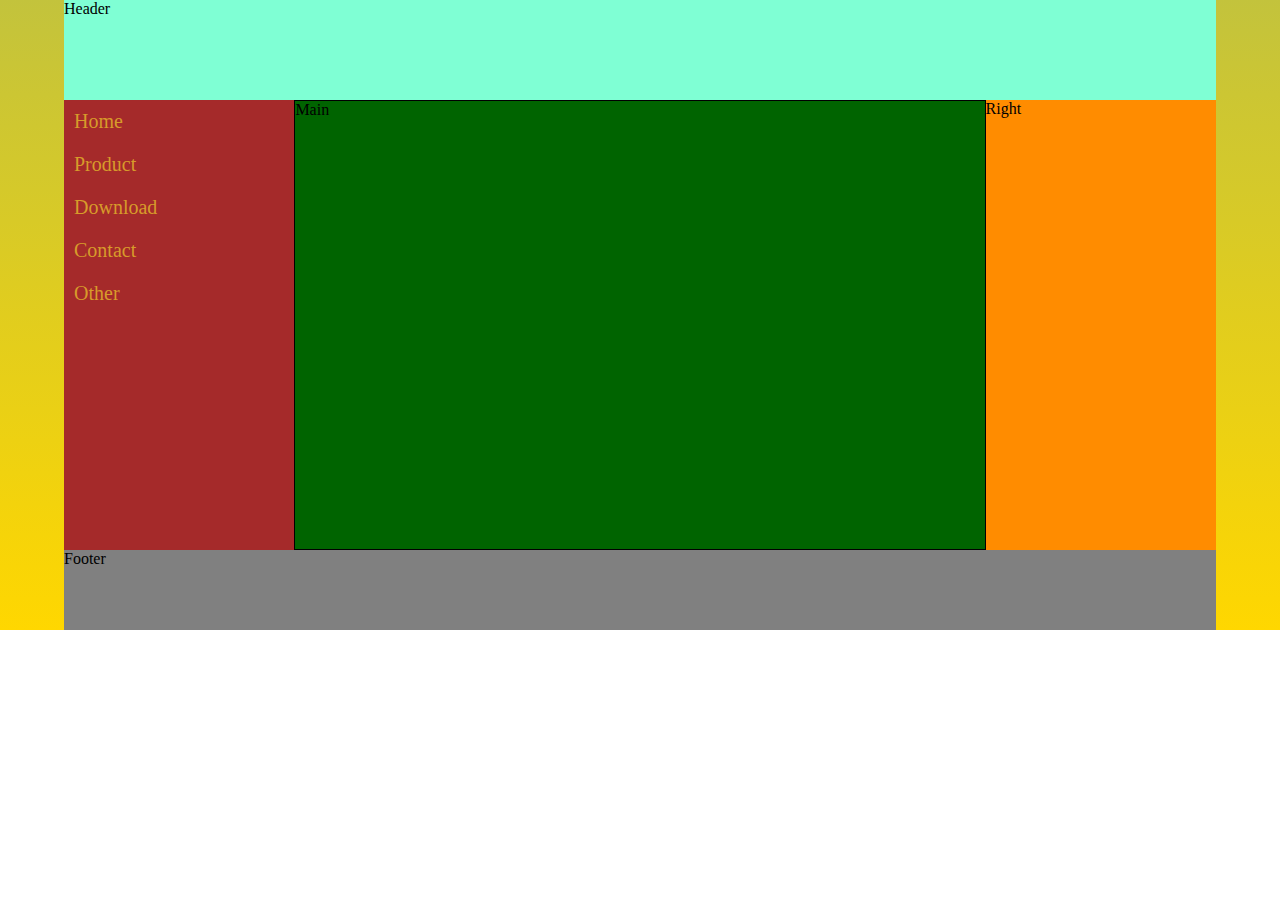
<file: index.html>
<!DOCTYPE html>
<html lang="en">
<head>
    <meta charset="UTF-8">
    <meta name="viewport" content="width=device-width, initial-scale=1.0">
    <title>Layout</title>
    <link rel="stylesheet" href="style.css">
</head>
<body>
    <div class="container">
        <div class="header">Header</div>
        <div class="left">
            <aside>
                <ul>
                    <li><a href="./">Home</a></li>
                    <li><a href="./">Product</a></li>
                    <li><a href="./">Download</a></li>
                    <li><a href="./">Contact</a></li>
                    <li><a href="./">Other</a></li>
                </ul>
            </aside>
        </div>
        <div class="main">Main</div>
        <div class="right">Right</div>
        <div class="footer">Footer</div>
    </div>
</body>
</html>
</file>
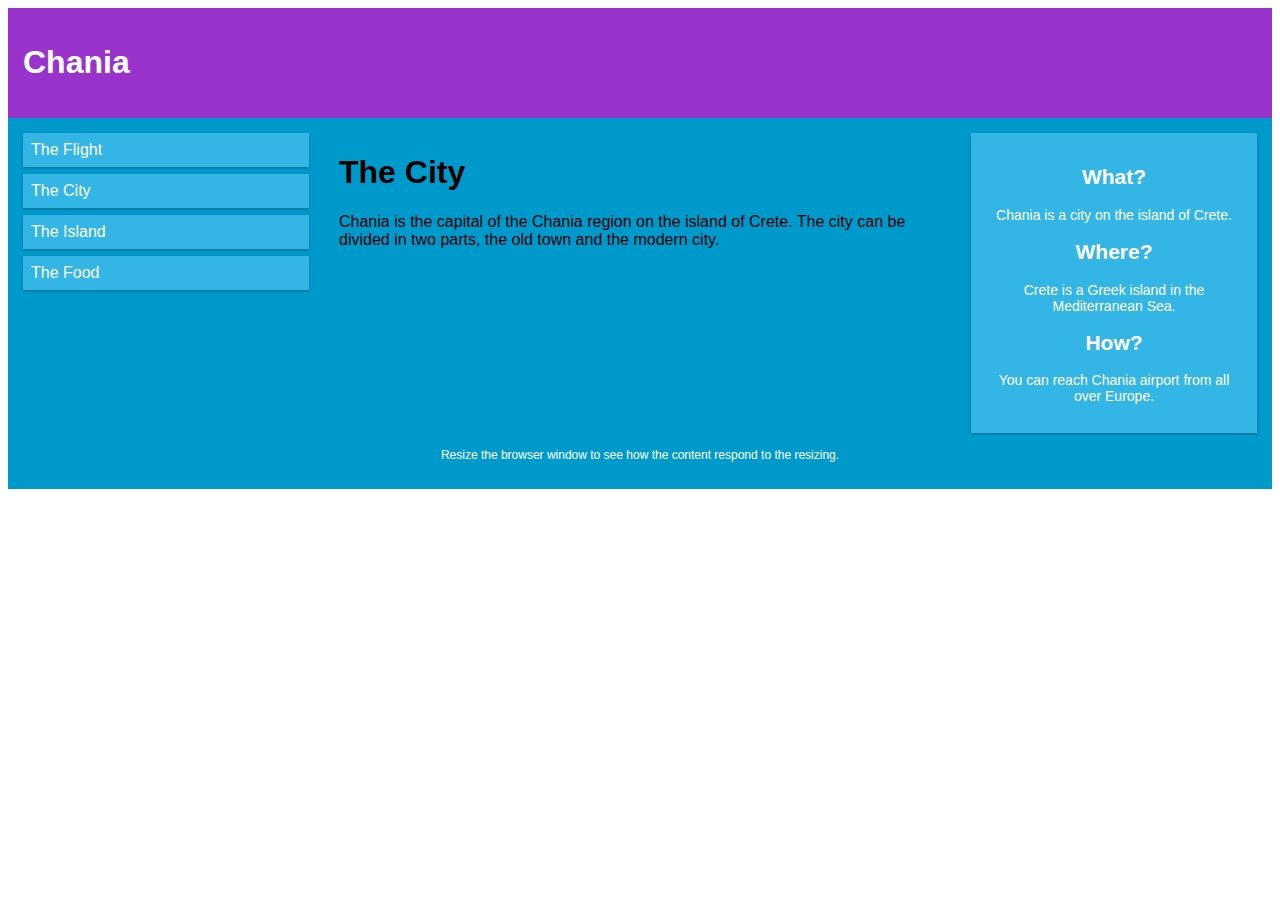
<file: EX/index.html>
<!DOCTYPE html>
<html>
<head>
<meta name="viewport" content="width=device-width, initial-scale=1.0">
<link rel="stylesheet" href="style.css">
</head>
<body>
    <div class="header">
        <h1>Chania</h1>
    </div>
    <div class="row">
        <div class="col-3 col-s-3 menu">
            <ul>
            <li>The Flight</li>
            <li>The City</li>
            <li>The Island</li>
            <li>The Food</li>
            </ul>
        </div>
        <div class="col-6 col-s-9">
            <h1>The City</h1>
            <p>Chania is the capital of the Chania region on the island of Crete. The city can be divided in two parts, the old town and the modern city.</p>
        </div>
        <div class="col-3 col-s-12">
            <div class="aside">
            <h2>What?</h2>
            <p>Chania is a city on the island of Crete.</p>
            <h2>Where?</h2>
            <p>Crete is a Greek island in the Mediterranean Sea.</p>
            <h2>How?</h2>
            <p>You can reach Chania airport from all over Europe.</p>
        </div>
    </div>
    <div class="footer">
        <p>Resize the browser window to see how the content respond to the resizing.</p>
    </div>
</body>
</html>
</file>
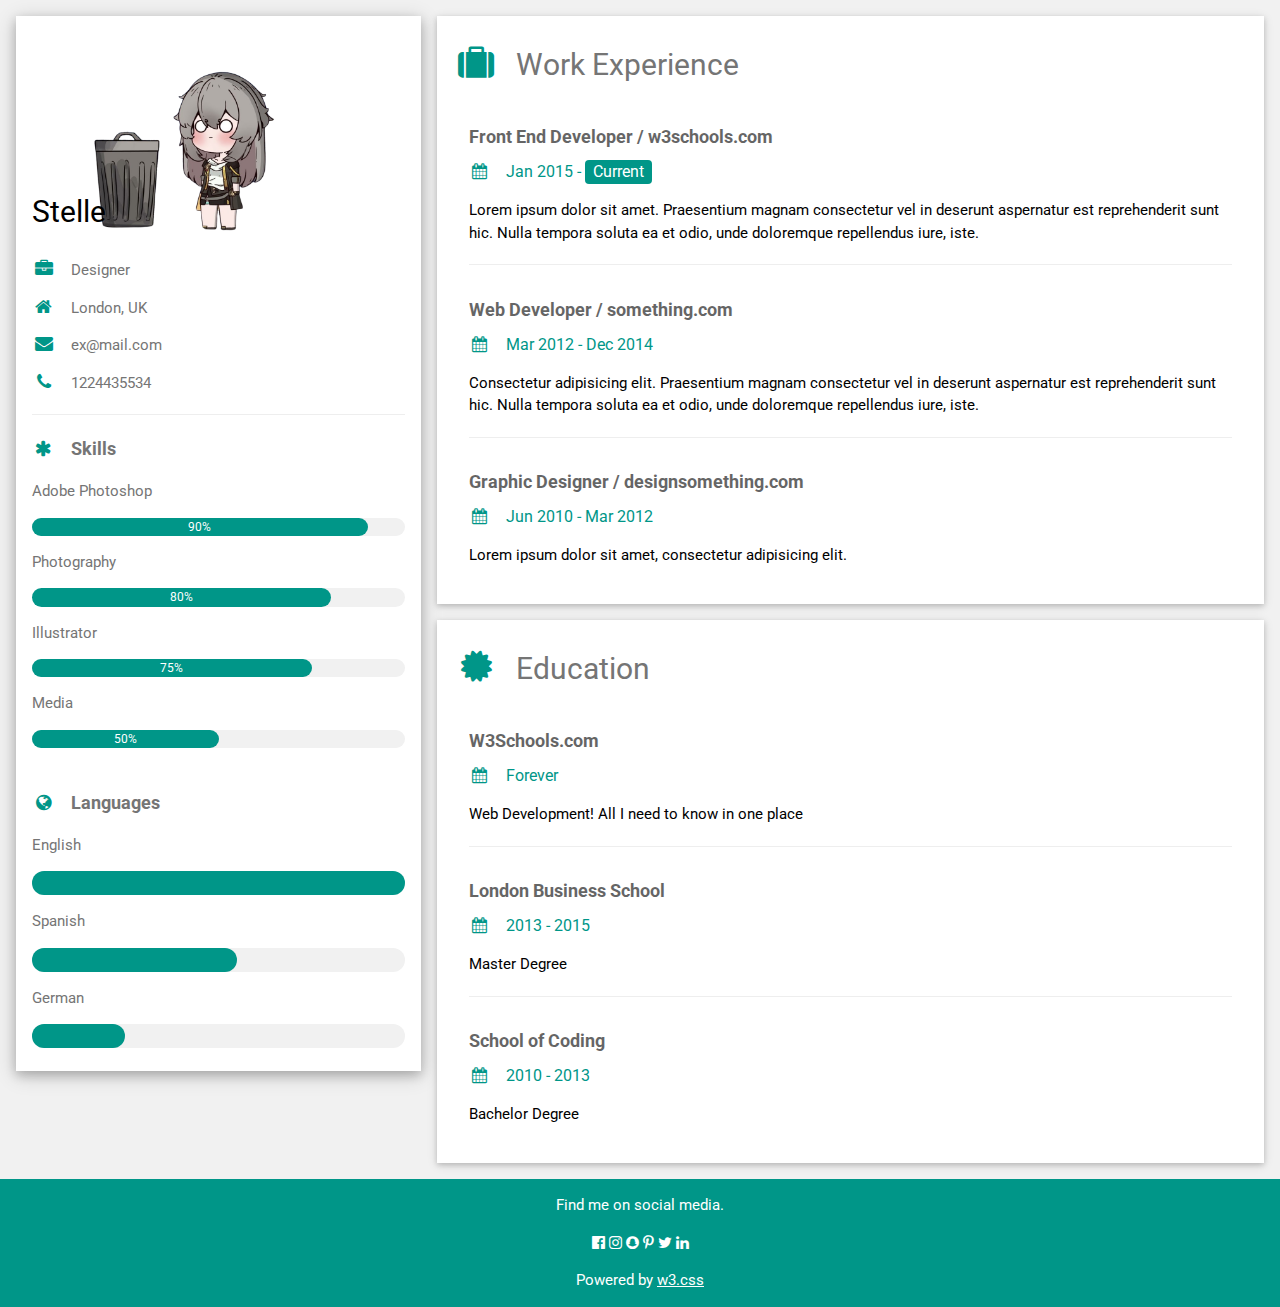
<file: EX3/index.html>
<!DOCTYPE html>
<html>
<head>
<title>W3.CSS Template</title>
<meta charset="UTF-8">
<meta name="viewport" content="width=device-width, initial-scale=1">
<link rel="stylesheet" href="style.css">
<link rel='stylesheet' href='https://fonts.googleapis.com/css?family=Roboto'>
<link rel="stylesheet" href="https://cdnjs.cloudflare.com/ajax/libs/font-awesome/4.7.0/css/font-awesome.min.css">
<style>
html,body,h1,h2,h3,h4,h5,h6 {font-family: "Roboto", sans-serif}
</style>
</head>
<body class="w3-light-grey">

<!-- Page Container -->
<div class="w3-content w3-margin-top" style="max-width:1400px;">

  <!-- The Grid -->
  <div class="w3-row-padding">
  
    <!-- Left Column -->
    <div class="w3-third">
    
      <div class="w3-white w3-text-grey w3-card-4">
        <div class="w3-display-container">
          <img src="StelleNTrashcan.png" style="width:100%" alt="Avatar">
          <div class="w3-display-bottomleft w3-container w3-text-black">
            <h2>Stelle</h2>
          </div>
        </div>
        <div class="w3-container">
          <p><i class="fa fa-briefcase fa-fw w3-margin-right w3-large w3-text-teal"></i>Designer</p>
          <p><i class="fa fa-home fa-fw w3-margin-right w3-large w3-text-teal"></i>London, UK</p>
          <p><i class="fa fa-envelope fa-fw w3-margin-right w3-large w3-text-teal"></i>ex@mail.com</p>
          <p><i class="fa fa-phone fa-fw w3-margin-right w3-large w3-text-teal"></i>1224435534</p>
          <hr>

          <p class="w3-large"><b><i class="fa fa-asterisk fa-fw w3-margin-right w3-text-teal"></i>Skills</b></p>
          <p>Adobe Photoshop</p>
          <div class="w3-light-grey w3-round-xlarge w3-small">
            <div class="w3-container w3-center w3-round-xlarge w3-teal" style="width:90%">90%</div>
          </div>
          <p>Photography</p>
          <div class="w3-light-grey w3-round-xlarge w3-small">
            <div class="w3-container w3-center w3-round-xlarge w3-teal" style="width:80%">
              <div class="w3-center w3-text-white">80%</div>
            </div>
          </div>
          <p>Illustrator</p>
          <div class="w3-light-grey w3-round-xlarge w3-small">
            <div class="w3-container w3-center w3-round-xlarge w3-teal" style="width:75%">75%</div>
          </div>
          <p>Media</p>
          <div class="w3-light-grey w3-round-xlarge w3-small">
            <div class="w3-container w3-center w3-round-xlarge w3-teal" style="width:50%">50%</div>
          </div>
          <br>

          <p class="w3-large w3-text-theme"><b><i class="fa fa-globe fa-fw w3-margin-right w3-text-teal"></i>Languages</b></p>
          <p>English</p>
          <div class="w3-light-grey w3-round-xlarge">
            <div class="w3-round-xlarge w3-teal" style="height:24px;width:100%"></div>
          </div>
          <p>Spanish</p>
          <div class="w3-light-grey w3-round-xlarge">
            <div class="w3-round-xlarge w3-teal" style="height:24px;width:55%"></div>
          </div>
          <p>German</p>
          <div class="w3-light-grey w3-round-xlarge">
            <div class="w3-round-xlarge w3-teal" style="height:24px;width:25%"></div>
          </div>
          <br>
        </div>
      </div><br>

    <!-- End Left Column -->
    </div>

    <!-- Right Column -->
    <div class="w3-twothird">
    
      <div class="w3-container w3-card w3-white w3-margin-bottom">
        <h2 class="w3-text-grey w3-padding-16"><i class="fa fa-suitcase fa-fw w3-margin-right w3-xxlarge w3-text-teal"></i>Work Experience</h2>
        <div class="w3-container">
          <h5 class="w3-opacity"><b>Front End Developer / w3schools.com</b></h5>
          <h6 class="w3-text-teal"><i class="fa fa-calendar fa-fw w3-margin-right"></i>Jan 2015 - <span class="w3-tag w3-teal w3-round">Current</span></h6>
          <p>Lorem ipsum dolor sit amet. Praesentium magnam consectetur vel in deserunt aspernatur est reprehenderit sunt hic. Nulla tempora soluta ea et odio, unde doloremque repellendus iure, iste.</p>
          <hr>
        </div>
        <div class="w3-container">
          <h5 class="w3-opacity"><b>Web Developer / something.com</b></h5>
          <h6 class="w3-text-teal"><i class="fa fa-calendar fa-fw w3-margin-right"></i>Mar 2012 - Dec 2014</h6>
          <p>Consectetur adipisicing elit. Praesentium magnam consectetur vel in deserunt aspernatur est reprehenderit sunt hic. Nulla tempora soluta ea et odio, unde doloremque repellendus iure, iste.</p>
          <hr>
        </div>
        <div class="w3-container">
          <h5 class="w3-opacity"><b>Graphic Designer / designsomething.com</b></h5>
          <h6 class="w3-text-teal"><i class="fa fa-calendar fa-fw w3-margin-right"></i>Jun 2010 - Mar 2012</h6>
          <p>Lorem ipsum dolor sit amet, consectetur adipisicing elit. </p><br>
        </div>
      </div>

      <div class="w3-container w3-card w3-white">
        <h2 class="w3-text-grey w3-padding-16"><i class="fa fa-certificate fa-fw w3-margin-right w3-xxlarge w3-text-teal"></i>Education</h2>
        <div class="w3-container">
          <h5 class="w3-opacity"><b>W3Schools.com</b></h5>
          <h6 class="w3-text-teal"><i class="fa fa-calendar fa-fw w3-margin-right"></i>Forever</h6>
          <p>Web Development! All I need to know in one place</p>
          <hr>
        </div>
        <div class="w3-container">
          <h5 class="w3-opacity"><b>London Business School</b></h5>
          <h6 class="w3-text-teal"><i class="fa fa-calendar fa-fw w3-margin-right"></i>2013 - 2015</h6>
          <p>Master Degree</p>
          <hr>
        </div>
        <div class="w3-container">
          <h5 class="w3-opacity"><b>School of Coding</b></h5>
          <h6 class="w3-text-teal"><i class="fa fa-calendar fa-fw w3-margin-right"></i>2010 - 2013</h6>
          <p>Bachelor Degree</p><br>
        </div>
      </div>

    <!-- End Right Column -->
    </div>
    
  <!-- End Grid -->
  </div>
  
  <!-- End Page Container -->
</div>

<footer class="w3-container w3-teal w3-center w3-margin-top">
  <p>Find me on social media.</p>
  <i class="fa fa-facebook-official w3-hover-opacity"></i>
  <i class="fa fa-instagram w3-hover-opacity"></i>
  <i class="fa fa-snapchat w3-hover-opacity"></i>
  <i class="fa fa-pinterest-p w3-hover-opacity"></i>
  <i class="fa fa-twitter w3-hover-opacity"></i>
  <i class="fa fa-linkedin w3-hover-opacity"></i>
  <p>Powered by <a href="https://www.w3schools.com/w3css/default.asp" target="_blank">w3.css</a></p>
</footer>

</body>
</html>
</file>
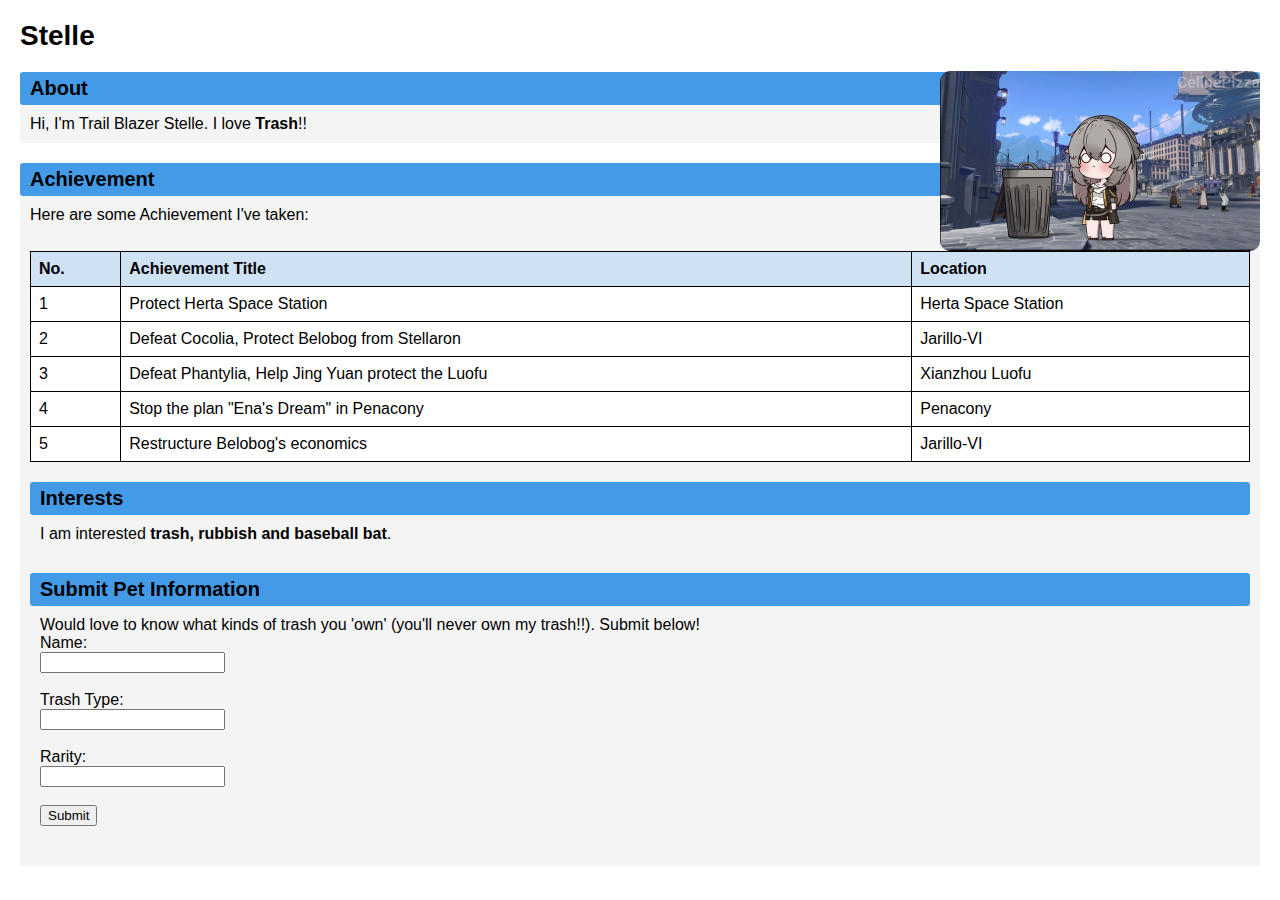
<file: EX2/form.html>
<!DOCTYPE html>
<html lang="en">
<head>
    <meta charset="UTF-8">
    <meta name="viewport" content="width=device-width, initial-scale=1.0">
    <title>Trail Blazer Of Trash Can</title>
    <style>
        body {
            font-family: Arial, sans-serif;
            margin: 20px;
        }
        h1 {
            font-size: 28px;
        }
        .section-header {
            background-color: #439be7;
            font-weight: bold;
            padding: 5px 10px;
            font-size: 20px;
            margin-top: 20px;
            border-radius: 3px;
        }
        .section-content {
            padding: 10px;
            background-color: #f4f4f4;
            margin-bottom: 20px;
            border-radius: 3px;
        }
        img {
            float: right;
            width: 200px;
            border-radius: 10px;
        }
        table {
            width: 100%;
            border-collapse: collapse;
        }
        table, th, td {
            border: 1px solid black;
        }
        th, td {
            padding: 8px;
            text-align: left;
        }
        th {
            background-color: #cfe2f3;
        }
        td {
            background-color: #ffffff;
        }
        .bold {
            font-weight: bold;
        }
        .center {
            text-align: center;
            font-weight: bold;
        }
    </style>
</head>
<body>
    <h1>Stelle</h1>
    <img src="StelleNTrashcan.jpg" alt="StelleNTrashcan" style="width: 320px;height: 180px;">
    <div class="section-header">About</div>
    <div class="section-content">
    Hi, I'm Trail Blazer Stelle. I love <span class="bold">Trash</span>!!
    </div>
    <div class="section-header">Achievement</div>
    <div class="section-content">
        Here are some Achievement I've taken:
        <table>
            <tr>
                <th>No.</th>
                <th>Achievement Title</th>
                <th>Location</th>
            </tr>
            
            <tr>
                <td>1</td>
                <td>Protect Herta Space Station</td>
                <td>Herta Space Station</td>
            </tr>
            <tr>
                <td>2</td>
                <td>Defeat Cocolia, Protect Belobog from Stellaron</td>
                <td>Jarillo-VI</td>
            </tr>
            <tr>
                <td>3</td>
                <td>Defeat Phantylia, Help Jing Yuan protect the Luofu</td>
                <td>Xianzhou Luofu</td>
            </tr>
            <tr>
                <td>4</td>
                <td>Stop the plan "Ena's Dream" in Penacony</td>
                <td>Penacony</td>
            </tr>
            <tr>
                <td>5</td>
                <td>Restructure Belobog's economics</td>
                <td>Jarillo-VI</td>
            </tr>
        </table>
        <div class="section-header">Interests</div>
        <div class="section-content">
            I am interested <span class="bold">trash, rubbish and baseball bat</span>.
        </div>
        <div class="section-header">Submit Pet Information</div>
        <div class="section-content">
            Would love to know what kinds of trash you 'own' (you'll never own my trash!!). Submit below!
        <form action="https://youtu.be/dQw4w9WgXcQ?si=db9VptlUz6ljBbWA">
            <label for="name">Name:</label><br>
            <input type="text" id="name" name="name"><br><br>
            
            <label for="phylum">Trash Type:</label><br>
            <input type="text" id="trashType" name="trashType"><br><br>

            <label for="gender">Rarity:</label><br>
            <input type="text" id="rarity" name="rarity"><br><br>

            <input type="submit" value="Submit">
        </form>
        </div>
</body>
</html>
</file>
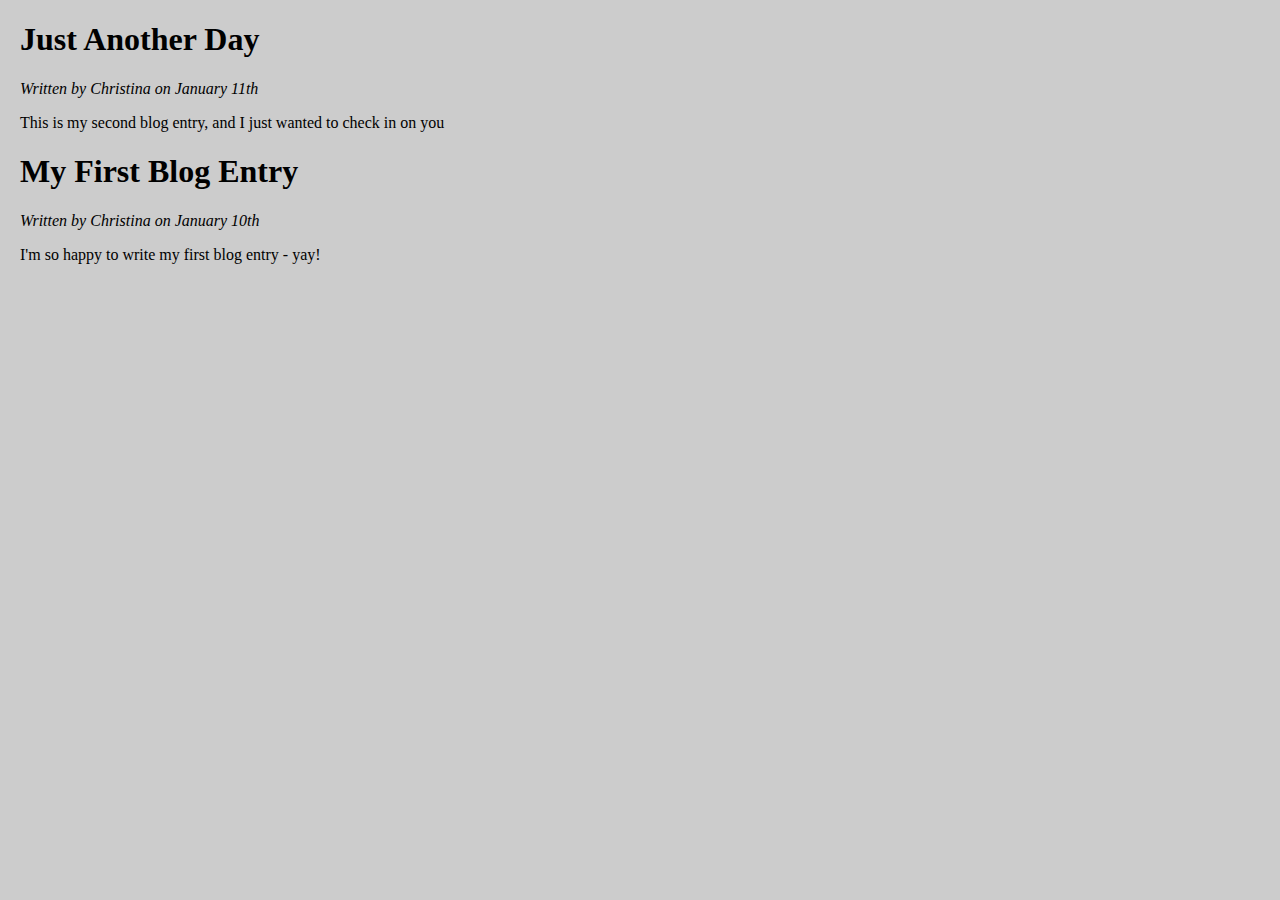
<file: Ex1/Part2/page-content.html>
<!DOCTYPE html>
<html lang="en">
<head>
    <meta charset="UTF-8">
    <meta name="viewport" content="width=device-width, initial-scale=1.0">
    <title>Page Content</title>
    <link rel="stylesheet" href="page-content.css">
</head>
<body>
    <section class="container">
        <article>
            <header>
                <h1>Just Another Day</h1>
                <p>Written by Christina on January 11th</p>
            </header>
            <p class="paragraph">This is my second blog entry, and I just wanted to check in on you</p>
            <header>
                <h1>My First Blog Entry</h1>
                <p>Written by Christina on January 10th</p>
            </header>
            <p class="paragraph">I'm so happy to write my first blog entry - yay!</p>
        </article>
    </section>
</body>
</html>
</file>
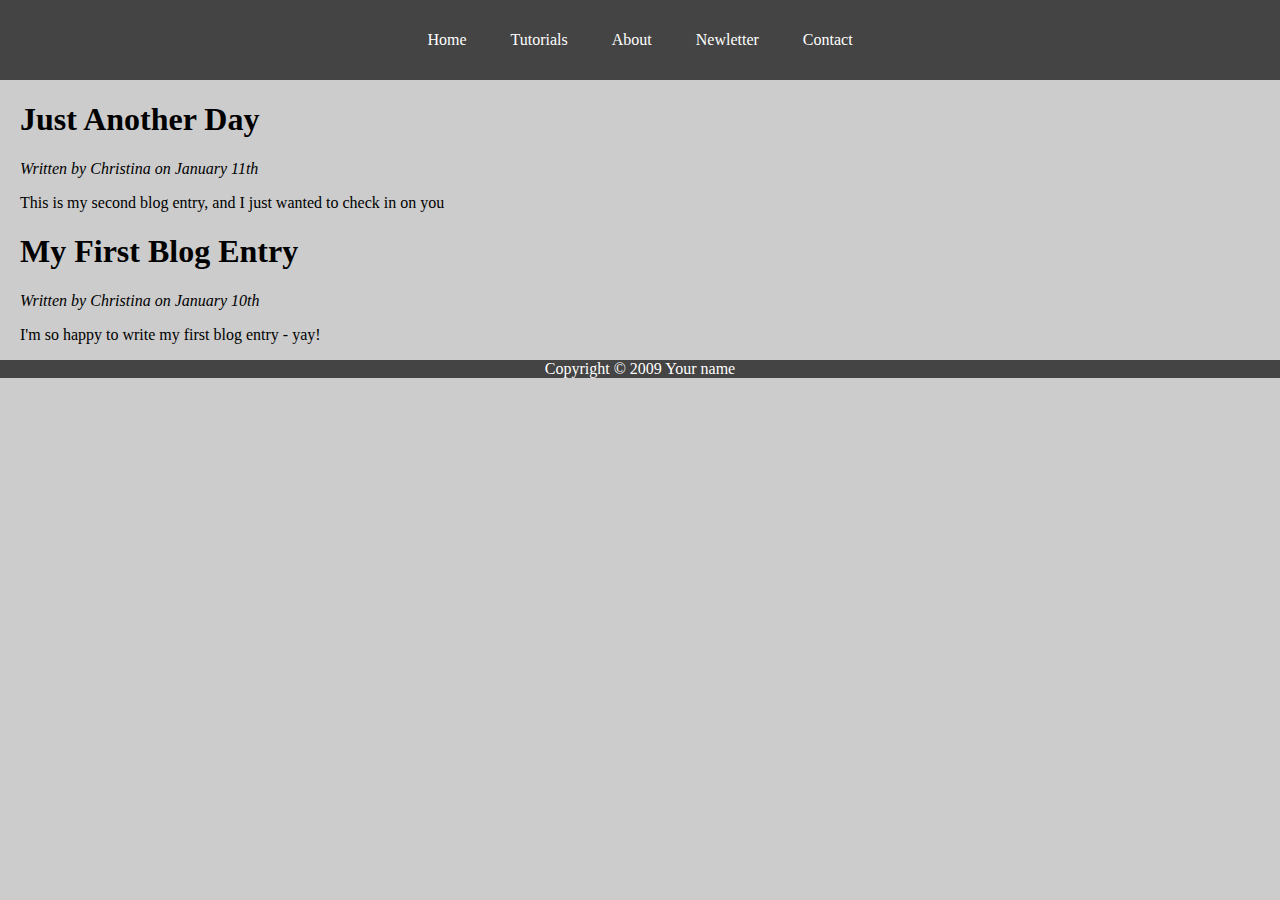
<file: Ex1/Part3/simple-web.html>
<!DOCTYPE html>
<html lang="en">
<head>
    <meta charset="UTF-8">
    <meta name="viewport" content="width=device-width, initial-scale=1.0">
    <title>Simple Web</title>
    <link rel="stylesheet" href="simple-web.css">
</head>
<body>
    <nav>
        <ul>
            <li><a href="#home">Home</a></li>
            <li><a href="#tutorials">Tutorials</a></li>
            <li><a href="about">About</a></li>
            <li><a href="newsletter">Newletter</a></li>
            <li><a href="contact">Contact</a></li>
        </ul>
    </nav>
    <section class="container">
        <article>
            <header>
                <h1>Just Another Day</h1>
                <p>Written by Christina on January 11th</p>
            </header>
            <p class="paragraph">This is my second blog entry, and I just wanted to check in on you</p>
            <header>
                <h1>My First Blog Entry</h1>
                <p>Written by Christina on January 10th</p>
            </header>
            <p class="paragraph">I'm so happy to write my first blog entry - yay!</p>
        </article>
    </section>
    <footer>
        <p>Copyright &copy; 2009 Your name</p>
    </footer>
</body>
</html>
</file>
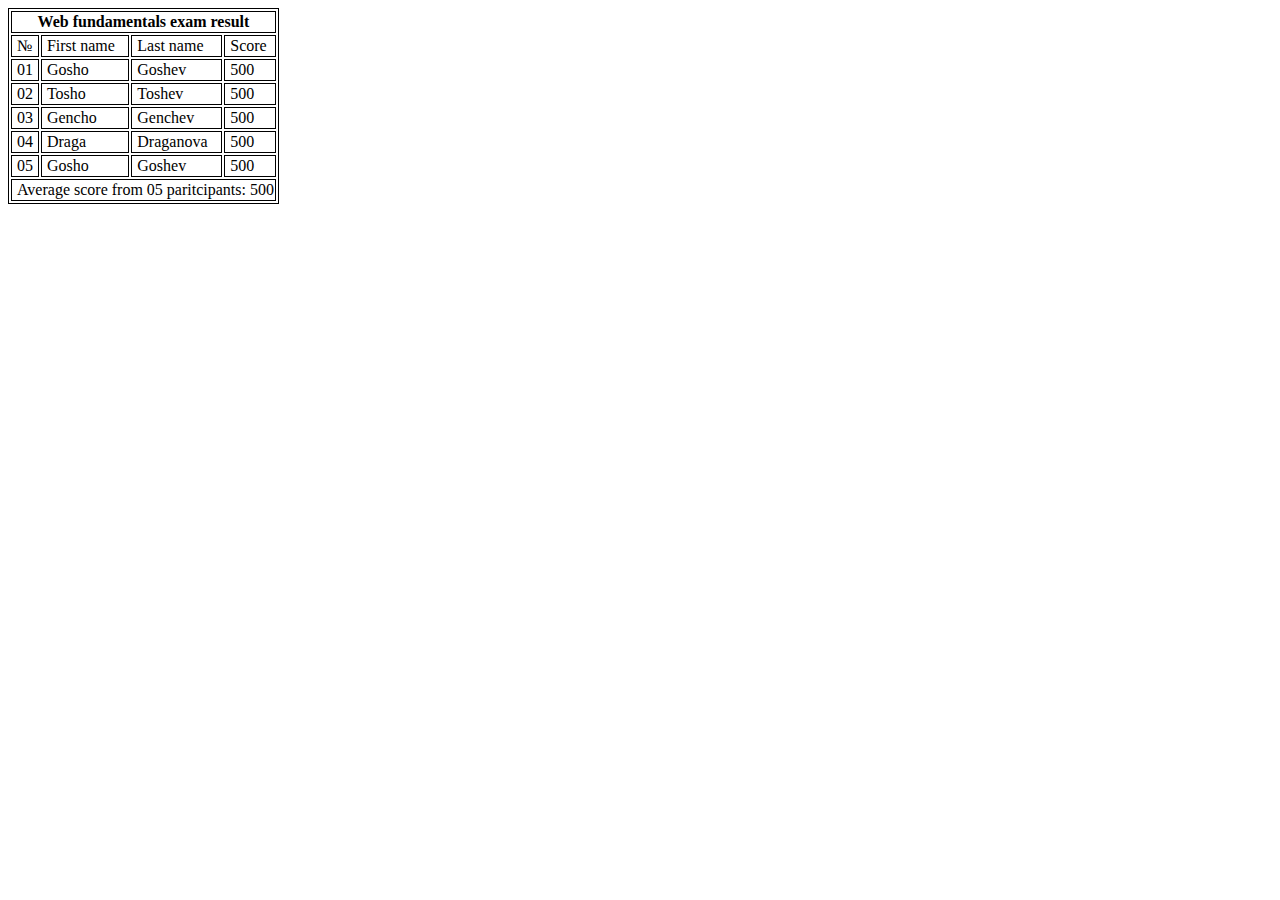
<file: Ex1/Part4/exam-results.html>
<!DOCTYPE html>
<html lang="en">
<head>
    <meta charset="UTF-8">
    <meta name="viewport" content="width=device-width, initial-scale=1.0">
    <title>Exam Results</title>
    <link rel="stylesheet" href="exam-results.css">
</head>
<body>
    <table>
        <thead>
            <th colspan="4">Web fundamentals exam result</th>
        </thead>
        <tbody>
            <tr>
                <td class="bold">&#8470</td>
                <td class="bold">First name</td>
                <td class="bold">Last name</td>
                <td class="bold">Score</td>
            </tr>
            <tr>
                <td>01</td>
                <td>Gosho</td>
                <td>Goshev</td>
                <td>500</td>
            </tr>
            <tr>
                <td>02</td>
                <td>Tosho</td>
                <td>Toshev</td>
                <td>500</td>
            </tr>
            <tr>
                <td>03</td>
                <td>Gencho</td>
                <td>Genchev</td>
                <td>500</td>
            </tr>
            <tr>
                <td>04</td>
                <td>Draga</td>
                <td>Draganova</td>
                <td>500</td>
            </tr>
            <tr>
                <td>05</td>
                <td>Gosho</td>
                <td>Goshev</td>
                <td>500</td>
            </tr>
            <td class="result" colspan="4">
                Average score from 05 paritcipants: 500
            </td>
        </tbody>
    </table>
    
</body>
</html>
</file>
<file: style.css>
body{
    background-image: linear-gradient(#c3c33c, gold);
    background-repeat: no-repeat;
}

.container{
    width: 90%;
    margin: 0 auto;
}

.header{
    background-color: aquamarine;
    height: 100px;
}

.left{
    background-color: brown;
    height: 450px;
    width: 20%;
    float: left;
}

.main{
    background-color: darkgreen;
    height: 450px;
    width: 60%;
    float: left;
    border: 1px solid black;
    box-sizing: border-box;
}

.right{
    background-color: darkorange;
    height: 450px;
    width: 20%;
    float: left;
}

.footer{
    background-color: gray;
    height: 80px;
    clear: both;
}

a {
    text-decoration: none;
    color: #d79b2a;
    font-size: 20px;
}

ul {
    list-style: none;
}

* {
    margin: 0px;
    padding: 0px;
    box-sizing: border-box;
}

ul li {
    padding: 10px;
}

ul li:hover{
    background-color: hotpink;
    color: black !important;
}

ul li:hover a{
    color: black !important;
}
</file>
<file: EX/style.css>
* {
    box-sizing: border-box;
}
  
.row::after {
    content: "";
    clear: both;
    display: table;
}
  
[class*="col-"] {
    float: left;
    padding: 15px;
}

html {
    font-family: "Lucida Sans", sans-serif;
}

.header {
    background-color: #9933cc;
    color: #ffffff;
    padding: 15px;
}

.menu ul {
    list-style-type: none;
    margin: 0;
    padding: 0;
}

.menu li {
    padding: 8px;
    margin-bottom: 7px;
    background-color: #33b5e5;
    color: #ffffff;
    box-shadow: 0 1px 3px rgba(0,0,0,0.12), 0 1px 2px rgba(0,0,0,0.24);
    }

    .menu li:hover {
    background-color: #0099cc;
}

.aside {
    background-color: #33b5e5;
    padding: 15px;
    color: #ffffff;
    text-align: center;
    font-size: 14px;
    box-shadow: 0 1px 3px rgba(0,0,0,0.12), 0 1px 2px rgba(0,0,0,0.24);
}

.footer {
    background-color: #0099cc;
    color: #ffffff;
    text-align: center;
    font-size: 12px;
    padding: 15px;
}

/* For mobile phones: */
[class*="col-"] {
    width: 100%;
}
  
@media only screen and (min-width: 600px) {
    /* For tablets: */
    .col-s-1 {width: 8.33%;}
    .col-s-2 {width: 16.66%;}
    .col-s-3 {width: 25%;}
    .col-s-4 {width: 33.33%;}
    .col-s-5 {width: 41.66%;}
    .col-s-6 {width: 50%;}
    .col-s-7 {width: 58.33%;}
    .col-s-8 {width: 66.66%;}
    .col-s-9 {width: 75%;}
    .col-s-10 {width: 83.33%;}
    .col-s-11 {width: 91.66%;}
    .col-s-12 {width: 100%;}
}
@media only screen and (min-width: 768px) {
    /* For desktop: */
    .col-1 {width: 8.33%;}
    .col-2 {width: 16.66%;}
    .col-3 {width: 25%;}
    .col-4 {width: 33.33%;}
    .col-5 {width: 41.66%;}
    .col-6 {width: 50%;}
    .col-7 {width: 58.33%;}
    .col-8 {width: 66.66%;}
    .col-9 {width: 75%;}
    .col-10 {width: 83.33%;}
    .col-11 {width: 91.66%;}
    .col-12 {width: 100%;}
}
</file>
<file: EX3/style.css>
html{
    box-sizing: border-box;
}

*, *:before, *:after{
    box-sizing: inherit;
}

html{
    -ms-text-size-adjust: 100%;
    -webkit-text-size-adjust: 100%;
}

body{
    margin: 0;
}

article, aside, details, figcaption, figure, footer, header, main, menu, nav, section{
    display: block;
}

summary{
    display: list-item;
}

audio, canvas, progress, video{
    display: inline-block;
}

progress{
    vertical-align: baseline;
}

audio:not([controls]){
    display: none;
    height: 0;
}

[hidden], template{
    display: none;
}

a{
    background-color: transparent;
}

a:active, a:hover{
    outline-width: 0;
}

abbr[title]{
    border-bottom: none;
    text-decoration: underline;
    text-decoration: underline dotted;
}

b, strong{
    font-weight: bolder;
}

dfn{
    font-style: italic;
}

mark{
    background: #ff0;
    color: #000;
}

small{
    font-size: 80%;
}

sub, sup{
    font-size: 75%;
    line-height: 0;
    position: relative;
    vertical-align: baseline;
}

sub{
    bottom: -0.25em;
}

sup{
    top: -0.5em;
}

figure{
    margin: 1em 40px;
}

img{
    border-style: none;
}

code, kbd, pre, samp{
    font-family: monospace, monospace;
    font-size: 1em;
}

hr{
    box-sizing: content-box;
    height: 0;
    overflow: visible;
}

button, input, select, textarea, optgroup{
    font: inherit;
    margin: 0;
}

optgroup{
    font-weight: bold;
}

button, input{
    overflow: visible;
}

button, select{
    text-transform: none;
}

button,[type=button],[type=reset],[type=submit] {
    -webkit-appearance: button;
}

button::-moz-focus-inner,[type=button]::-moz-focus-inner,[type=reset]::-moz-focus-inner,[type=submit]::-moz-focus-inner {
    border-style: none;
    padding: 0
}

button:-moz-focusring,[type=button]:-moz-focusring,[type=reset]:-moz-focusring,[type=submit]:-moz-focusring {
    outline: 1px dotted ButtonText
}

fieldset {
    border: 1px solid #c0c0c0;
    margin: 0 2px;
    padding: .35em .625em .75em
}

legend {
    color: inherit;
    display: table;
    max-width: 100%;
    padding: 0;
    white-space: normal
}

textarea {
    overflow: auto
}

[type=checkbox],[type=radio] {
    padding: 0
}

[type=number]::-webkit-inner-spin-button,[type=number]::-webkit-outer-spin-button {
    height: auto
}

[type=search] {
    -webkit-appearance: textfield;
    outline-offset: -2px
}

[type=search]::-webkit-search-decoration {
    -webkit-appearance: none
}

::-webkit-file-upload-button {
    -webkit-appearance: button;
    font: inherit
}

/* End extract */
html,body {
    font-family: Verdana,sans-serif;
    font-size: 15px;
    line-height: 1.5
}

html {
    overflow-x: hidden
}

h1 {
    font-size: 36px
}

h2 {
    font-size: 30px
}

h3 {
    font-size: 24px
}

h4 {
    font-size: 20px
}

h5 {
    font-size: 18px
}

h6 {
    font-size: 16px
}

.w3-serif {
    font-family: serif
}

.w3-sans-serif {
    font-family: sans-serif
}

.w3-cursive {
    font-family: cursive
}

.w3-monospace {
    font-family: monospace
}

h1,h2,h3,h4,h5,h6 {
    font-family: "Segoe UI",Arial,sans-serif;
    font-weight: 400;
    margin: 10px 0
}

.w3-wide {
    letter-spacing: 4px
}

hr {
    border: 0;
    border-top: 1px solid #eee;
    margin: 20px 0
}

.w3-image {
    max-width: 100%;
    height: auto
}

img {
    vertical-align: middle
}

a {
    color: inherit
}

.w3-table,.w3-table-all {
    border-collapse: collapse;
    border-spacing: 0;
    width: 100%;
    display: table
}

.w3-table-all {
    border: 1px solid #ccc
}

.w3-bordered tr,.w3-table-all tr {
    border-bottom: 1px solid #ddd
}

.w3-striped tbody tr:nth-child(even) {
    background-color: #f1f1f1
}

.w3-table-all tr:nth-child(odd) {
    background-color: #fff
}

.w3-table-all tr:nth-child(even) {
    background-color: #f1f1f1
}

.w3-hoverable tbody tr:hover,.w3-ul.w3-hoverable li:hover {
    background-color: #ccc
}

.w3-centered tr th,.w3-centered tr td {
    text-align: center
}

.w3-table td,.w3-table th,.w3-table-all td,.w3-table-all th {
    padding: 8px 8px;
    display: table-cell;
    text-align: left;
    vertical-align: top
}

.w3-table th:first-child,.w3-table td:first-child,.w3-table-all th:first-child,.w3-table-all td:first-child {
    padding-left: 16px
}

.w3-btn,.w3-button {
    border: none;
    display: inline-block;
    padding: 8px 16px;
    vertical-align: middle;
    overflow: hidden;
    text-decoration: none;
    color: inherit;
    background-color: inherit;
    text-align: center;
    cursor: pointer;
    white-space: nowrap
}

.w3-btn:hover {
    box-shadow: 0 8px 16px 0 rgba(0,0,0,0.2),0 6px 20px 0 rgba(0,0,0,0.19)
}

.w3-btn,.w3-button {
    -webkit-touch-callout: none;
    -webkit-user-select: none;
    -khtml-user-select: none;
    -moz-user-select: none;
    -ms-user-select: none;
    user-select: none
}

.w3-disabled,.w3-btn:disabled,.w3-button:disabled {
    cursor: not-allowed;
    opacity: 0.3
}

.w3-disabled *,:disabled * {
    pointer-events: none
}

.w3-btn.w3-disabled:hover,.w3-btn:disabled:hover {
    box-shadow: none
}

.w3-badge,.w3-tag {
    background-color: #000;
    color: #fff;
    display: inline-block;
    padding-left: 8px;
    padding-right: 8px;
    text-align: center
}

.w3-badge {
    border-radius: 50%
}

.w3-ul {
    list-style-type: none;
    padding: 0;
    margin: 0
}

.w3-ul li {
    padding: 8px 16px;
    border-bottom: 1px solid #ddd
}

.w3-ul li:last-child {
    border-bottom: none
}

.w3-tooltip,.w3-display-container {
    position: relative
}

.w3-tooltip .w3-text {
    display: none
}

.w3-tooltip:hover .w3-text {
    display: inline-block
}

.w3-ripple:active {
    opacity: 0.5
}

.w3-ripple {
    transition: opacity 0s
}

.w3-input {
    padding: 8px;
    display: block;
    border: none;
    border-bottom: 1px solid #ccc;
    width: 100%
}

.w3-select {
    padding: 9px 0;
    width: 100%;
    border: none;
    border-bottom: 1px solid #ccc
}

.w3-dropdown-click,.w3-dropdown-hover {
    position: relative;
    display: inline-block;
    cursor: pointer
}

.w3-dropdown-hover:hover .w3-dropdown-content {
    display: block
}

.w3-dropdown-hover:first-child,.w3-dropdown-click:hover {
    background-color: #ccc;
    color: #000
}

.w3-dropdown-hover:hover > .w3-button:first-child,.w3-dropdown-click:hover > .w3-button:first-child {
    background-color: #ccc;
    color: #000
}

.w3-dropdown-content {
    cursor: auto;
    color: #000;
    background-color: #fff;
    display: none;
    position: absolute;
    min-width: 160px;
    margin: 0;
    padding: 0;
    z-index: 1
}

.w3-check,.w3-radio {
    width: 24px;
    height: 24px;
    position: relative;
    top: 6px
}

.w3-sidebar {
    height: 100%;
    width: 200px;
    background-color: #fff;
    position: fixed!important;
    z-index: 1;
    overflow: auto
}

.w3-bar-block .w3-dropdown-hover,.w3-bar-block .w3-dropdown-click {
    width: 100%
}

.w3-bar-block .w3-dropdown-hover .w3-dropdown-content,.w3-bar-block .w3-dropdown-click .w3-dropdown-content {
    min-width: 100%
}

.w3-bar-block .w3-dropdown-hover .w3-button,.w3-bar-block .w3-dropdown-click .w3-button {
    width: 100%;
    text-align: left;
    padding: 8px 16px
}

.w3-main,#main {
    transition: margin-left .4s
}

.w3-modal {
    z-index: 3;
    display: none;
    padding-top: 100px;
    position: fixed;
    left: 0;
    top: 0;
    width: 100%;
    height: 100%;
    overflow: auto;
    background-color: rgb(0,0,0);
    background-color: rgba(0,0,0,0.4)
}

.w3-modal-content {
    margin: auto;
    background-color: #fff;
    position: relative;
    padding: 0;
    outline: 0;
    width: 600px
}

.w3-bar {
    width: 100%;
    overflow: hidden
}

.w3-center .w3-bar {
    display: inline-block;
    width: auto
}

.w3-bar .w3-bar-item {
    padding: 8px 16px;
    float: left;
    width: auto;
    border: none;
    display: block;
    outline: 0
}

.w3-bar .w3-dropdown-hover,.w3-bar .w3-dropdown-click {
    position: static;
    float: left
}

.w3-bar .w3-button {
    white-space: normal
}

.w3-bar-block .w3-bar-item {
    width: 100%;
    display: block;
    padding: 8px 16px;
    text-align: left;
    border: none;
    white-space: normal;
    float: none;
    outline: 0
}

.w3-bar-block.w3-center .w3-bar-item {
    text-align: center
}

.w3-block {
    display: block;
    width: 100%
}

.w3-responsive {
    display: block;
    overflow-x: auto
}

.w3-container:after,.w3-container:before,.w3-panel:after,.w3-panel:before,.w3-row:after,.w3-row:before,.w3-row-padding:after,.w3-row-padding:before, .w3-cell-row:before,.w3-cell-row:after,.w3-clear:after,.w3-clear:before,.w3-bar:before,.w3-bar:after {
    content: "";
    display: table;
    clear: both
}

.w3-col,.w3-half,.w3-third,.w3-twothird,.w3-threequarter,.w3-quarter {
    float: left;
    width: 100%
}

.w3-col.s1 {
    width: 8.33333%
}

.w3-col.s2 {
    width: 16.66666%
}

.w3-col.s3 {
    width: 24.99999%
}

.w3-col.s4 {
    width: 33.33333%
}

.w3-col.s5 {
    width: 41.66666%
}

.w3-col.s6 {
    width: 49.99999%
}

.w3-col.s7 {
    width: 58.33333%
}

.w3-col.s8 {
    width: 66.66666%
}

.w3-col.s9 {
    width: 74.99999%
}

.w3-col.s10 {
    width: 83.33333%
}

.w3-col.s11 {
    width: 91.66666%
}

.w3-col.s12 {
    width: 99.99999%
}

@media (min-width: 601px) {
    .w3-col.m1 {
        width:8.33333%
    }

    .w3-col.m2 {
        width: 16.66666%
    }

    .w3-col.m3,.w3-quarter {
        width: 24.99999%
    }

    .w3-col.m4,.w3-third {
        width: 33.33333%
    }

    .w3-col.m5 {
        width: 41.66666%
    }

    .w3-col.m6,.w3-half {
        width: 49.99999%
    }

    .w3-col.m7 {
        width: 58.33333%
    }

    .w3-col.m8,.w3-twothird {
        width: 66.66666%
    }

    .w3-col.m9,.w3-threequarter {
        width: 74.99999%
    }

    .w3-col.m10 {
        width: 83.33333%
    }

    .w3-col.m11 {
        width: 91.66666%
    }

    .w3-col.m12 {
        width: 99.99999%
    }
}

@media (min-width: 993px) {
    .w3-col.l1 {
        width:8.33333%
    }

    .w3-col.l2 {
        width: 16.66666%
    }

    .w3-col.l3 {
        width: 24.99999%
    }

    .w3-col.l4 {
        width: 33.33333%
    }

    .w3-col.l5 {
        width: 41.66666%
    }

    .w3-col.l6 {
        width: 49.99999%
    }

    .w3-col.l7 {
        width: 58.33333%
    }

    .w3-col.l8 {
        width: 66.66666%
    }

    .w3-col.l9 {
        width: 74.99999%
    }

    .w3-col.l10 {
        width: 83.33333%
    }

    .w3-col.l11 {
        width: 91.66666%
    }

    .w3-col.l12 {
        width: 99.99999%
    }
}

.w3-rest {
    overflow: hidden
}

.w3-stretch {
    margin-left: -16px;
    margin-right: -16px
}

.w3-content,.w3-auto {
    margin-left: auto;
    margin-right: auto
}

.w3-content {
    max-width: 980px
}

.w3-auto {
    max-width: 1140px
}

.w3-cell-row {
    display: table;
    width: 100%
}

.w3-cell {
    display: table-cell
}

.w3-cell-top {
    vertical-align: top
}

.w3-cell-middle {
    vertical-align: middle
}

.w3-cell-bottom {
    vertical-align: bottom
}

.w3-hide {
    display: none!important
}

.w3-show-block,.w3-show {
    display: block!important
}

.w3-show-inline-block {
    display: inline-block!important
}

@media (max-width: 1205px) {
    .w3-auto {
        max-width:95%
    }
}

@media (max-width: 600px) {
    .w3-modal-content {
        margin:0 10px;
        width: auto!important
    }

    .w3-modal {
        padding-top: 30px
    }

    .w3-dropdown-hover.w3-mobile .w3-dropdown-content,.w3-dropdown-click.w3-mobile .w3-dropdown-content {
        position: relative
    }

    .w3-hide-small {
        display: none!important
    }

    .w3-mobile {
        display: block;
        width: 100%!important
    }

    .w3-bar-item.w3-mobile,.w3-dropdown-hover.w3-mobile,.w3-dropdown-click.w3-mobile {
        text-align: center
    }

    .w3-dropdown-hover.w3-mobile,.w3-dropdown-hover.w3-mobile .w3-btn,.w3-dropdown-hover.w3-mobile .w3-button,.w3-dropdown-click.w3-mobile,.w3-dropdown-click.w3-mobile .w3-btn,.w3-dropdown-click.w3-mobile .w3-button {
        width: 100%
    }
}

@media (max-width: 768px) {
    .w3-modal-content {
        width:500px
    }

    .w3-modal {
        padding-top: 50px
    }
}

@media (min-width: 993px) {
    .w3-modal-content {
        width:900px
    }

    .w3-hide-large {
        display: none!important
    }

    .w3-sidebar.w3-collapse {
        display: block!important
    }
}

@media (max-width: 992px) and (min-width:601px) {
    .w3-hide-medium {
        display:none!important
    }
}

@media (max-width: 992px) {
    .w3-sidebar.w3-collapse {
        display:none
    }

    .w3-main {
        margin-left: 0!important;
        margin-right: 0!important
    }

    .w3-auto {
        max-width: 100%
    }
}

.w3-top,.w3-bottom {
    position: fixed;
    width: 100%;
    z-index: 1
}

.w3-top {
    top: 0
}

.w3-bottom {
    bottom: 0
}

.w3-overlay {
    position: fixed;
    display: none;
    width: 100%;
    height: 100%;
    top: 0;
    left: 0;
    right: 0;
    bottom: 0;
    background-color: rgba(0,0,0,0.5);
    z-index: 2
}

.w3-display-topleft {
    position: absolute;
    left: 0;
    top: 0
}

.w3-display-topright {
    position: absolute;
    right: 0;
    top: 0
}

.w3-display-bottomleft {
    position: absolute;
    left: 0;
    bottom: 0
}

.w3-display-bottomright {
    position: absolute;
    right: 0;
    bottom: 0
}

.w3-display-middle {
    position: absolute;
    top: 50%;
    left: 50%;
    transform: translate(-50%,-50%);
    -ms-transform: translate(-50%,-50%)
}

.w3-display-left {
    position: absolute;
    top: 50%;
    left: 0%;
    transform: translate(0%,-50%);
    -ms-transform: translate(-0%,-50%)
}

.w3-display-right {
    position: absolute;
    top: 50%;
    right: 0%;
    transform: translate(0%,-50%);
    -ms-transform: translate(0%,-50%)
}

.w3-display-topmiddle {
    position: absolute;
    left: 50%;
    top: 0;
    transform: translate(-50%,0%);
    -ms-transform: translate(-50%,0%)
}

.w3-display-bottommiddle {
    position: absolute;
    left: 50%;
    bottom: 0;
    transform: translate(-50%,0%);
    -ms-transform: translate(-50%,0%)
}

.w3-display-container:hover .w3-display-hover {
    display: block
}

.w3-display-container:hover span.w3-display-hover {
    display: inline-block
}

.w3-display-hover {
    display: none
}

.w3-display-position {
    position: absolute
}

.w3-circle {
    border-radius: 50%
}

.w3-round-small {
    border-radius: 2px
}

.w3-round,.w3-round-medium {
    border-radius: 4px
}

.w3-round-large {
    border-radius: 8px
}

.w3-round-xlarge {
    border-radius: 16px
}

.w3-round-xxlarge {
    border-radius: 32px
}

.w3-row-padding,.w3-row-padding>.w3-half,.w3-row-padding>.w3-third,.w3-row-padding>.w3-twothird,.w3-row-padding>.w3-threequarter,.w3-row-padding>.w3-quarter,.w3-row-padding>.w3-col {
    padding: 0 8px
}

.w3-container,.w3-panel {
    padding: 0.01em 16px
}

.w3-panel {
    margin-top: 16px;
    margin-bottom: 16px
}

.w3-code,.w3-codespan {
    font-family: Consolas,"courier new";
    font-size: 16px
}

.w3-code {
    width: auto;
    background-color: #fff;
    padding: 8px 12px;
    border-left: 4px solid #4CAF50;
    word-wrap: break-word
}

.w3-codespan {
    color: crimson;
    background-color: #f1f1f1;
    padding-left: 4px;
    padding-right: 4px;
    font-size: 110%
}

.w3-card,.w3-card-2 {
    box-shadow: 0 2px 5px 0 rgba(0,0,0,0.16),0 2px 10px 0 rgba(0,0,0,0.12)
}

.w3-card-4,.w3-hover-shadow:hover {
    box-shadow: 0 4px 10px 0 rgba(0,0,0,0.2),0 4px 20px 0 rgba(0,0,0,0.19)
}

.w3-spin {
    animation: w3-spin 2s infinite linear
}

@keyframes w3-spin {
    0% {
        transform: rotate(0deg)
    }

    100% {
        transform: rotate(359deg)
    }
}

.w3-animate-fading {
    animation: fading 10s infinite
}

@keyframes fading {
    0% {
        opacity: 0
    }

    50% {
        opacity: 1
    }

    100% {
        opacity: 0
    }
}

.w3-animate-opacity {
    animation: opac 0.8s
}

@keyframes opac {
    from {
        opacity: 0
    }

    to {
        opacity: 1
    }
}

.w3-animate-top {
    position: relative;
    animation: animatetop 0.4s
}

@keyframes animatetop {
    from {
        top: -300px;
        opacity: 0
    }

    to {
        top: 0;
        opacity: 1
    }
}

.w3-animate-left {
    position: relative;
    animation: animateleft 0.4s
}

@keyframes animateleft {
    from {
        left: -300px;
        opacity: 0
    }

    to {
        left: 0;
        opacity: 1
    }
}

.w3-animate-right {
    position: relative;
    animation: animateright 0.4s
}

@keyframes animateright {
    from {
        right: -300px;
        opacity: 0
    }

    to {
        right: 0;
        opacity: 1
    }
}

.w3-animate-bottom {
    position: relative;
    animation: animatebottom 0.4s
}

@keyframes animatebottom {
    from {
        bottom: -300px;
        opacity: 0
    }

    to {
        bottom: 0;
        opacity: 1
    }
}

.w3-animate-zoom {
    animation: animatezoom 0.6s
}

@keyframes animatezoom {
    from {
        transform: scale(0)
    }

    to {
        transform: scale(1)
    }
}

.w3-animate-input {
    transition: width 0.4s ease-in-out
}

.w3-animate-input:focus {
    width: 100%!important
}

.w3-opacity,.w3-hover-opacity:hover {
    opacity: 0.60
}

.w3-opacity-off,.w3-hover-opacity-off:hover {
    opacity: 1
}

.w3-opacity-max {
    opacity: 0.25
}

.w3-opacity-min {
    opacity: 0.75
}

.w3-greyscale-max,.w3-grayscale-max,.w3-hover-greyscale:hover,.w3-hover-grayscale:hover {
    filter: grayscale(100%)
}

.w3-greyscale,.w3-grayscale {
    filter: grayscale(75%)
}

.w3-greyscale-min,.w3-grayscale-min {
    filter: grayscale(50%)
}

.w3-sepia {
    filter: sepia(75%)
}

.w3-sepia-max,.w3-hover-sepia:hover {
    filter: sepia(100%)
}

.w3-sepia-min {
    filter: sepia(50%)
}

.w3-tiny {
    font-size: 10px!important
}

.w3-small {
    font-size: 12px!important
}

.w3-medium {
    font-size: 15px!important
}

.w3-large {
    font-size: 18px!important
}

.w3-xlarge {
    font-size: 24px!important
}

.w3-xxlarge {
    font-size: 36px!important
}

.w3-xxxlarge {
    font-size: 48px!important
}

.w3-jumbo {
    font-size: 64px!important
}

.w3-left-align {
    text-align: left!important
}

.w3-right-align {
    text-align: right!important
}

.w3-justify {
    text-align: justify!important
}

.w3-center {
    text-align: center!important
}

.w3-border-0 {
    border: 0!important
}

.w3-border {
    border: 1px solid #ccc!important
}

.w3-border-top {
    border-top: 1px solid #ccc!important
}

.w3-border-bottom {
    border-bottom: 1px solid #ccc!important
}

.w3-border-left {
    border-left: 1px solid #ccc!important
}

.w3-border-right {
    border-right: 1px solid #ccc!important
}

.w3-topbar {
    border-top: 6px solid #ccc!important
}

.w3-bottombar {
    border-bottom: 6px solid #ccc!important
}

.w3-leftbar {
    border-left: 6px solid #ccc!important
}

.w3-rightbar {
    border-right: 6px solid #ccc!important
}

.w3-section,.w3-code {
    margin-top: 16px!important;
    margin-bottom: 16px!important
}

.w3-margin {
    margin: 16px!important
}

.w3-margin-top {
    margin-top: 16px!important
}

.w3-margin-bottom {
    margin-bottom: 16px!important
}

.w3-margin-left {
    margin-left: 16px!important
}

.w3-margin-right {
    margin-right: 16px!important
}

.w3-padding-small {
    padding: 4px 8px!important
}

.w3-padding {
    padding: 8px 16px!important
}

.w3-padding-large {
    padding: 12px 24px!important
}

.w3-padding-16 {
    padding-top: 16px!important;
    padding-bottom: 16px!important
}

.w3-padding-24 {
    padding-top: 24px!important;
    padding-bottom: 24px!important
}

.w3-padding-32 {
    padding-top: 32px!important;
    padding-bottom: 32px!important
}

.w3-padding-48 {
    padding-top: 48px!important;
    padding-bottom: 48px!important
}

.w3-padding-64 {
    padding-top: 64px!important;
    padding-bottom: 64px!important
}

.w3-padding-top-64 {
    padding-top: 64px!important
}

.w3-padding-top-48 {
    padding-top: 48px!important
}

.w3-padding-top-32 {
    padding-top: 32px!important
}

.w3-padding-top-24 {
    padding-top: 24px!important
}

.w3-left {
    float: left!important
}

.w3-right {
    float: right!important
}

.w3-button:hover {
    color: #000!important;
    background-color: #ccc!important
}

.w3-transparent,.w3-hover-none:hover {
    background-color: transparent!important
}

.w3-hover-none:hover {
    box-shadow: none!important
}

/* Colors */
.w3-amber,.w3-hover-amber:hover {
    color: #000!important;
    background-color: #ffc107!important
}

.w3-aqua,.w3-hover-aqua:hover {
    color: #000!important;
    background-color: #00ffff!important
}

.w3-blue,.w3-hover-blue:hover {
    color: #fff!important;
    background-color: #2196F3!important
}

.w3-light-blue,.w3-hover-light-blue:hover {
    color: #000!important;
    background-color: #87CEEB!important
}

.w3-brown,.w3-hover-brown:hover {
    color: #fff!important;
    background-color: #795548!important
}

.w3-cyan,.w3-hover-cyan:hover {
    color: #000!important;
    background-color: #00bcd4!important
}

.w3-blue-grey,.w3-hover-blue-grey:hover,.w3-blue-gray,.w3-hover-blue-gray:hover {
    color: #fff!important;
    background-color: #607d8b!important
}

.w3-green,.w3-hover-green:hover {
    color: #fff!important;
    background-color: #4CAF50!important
}

.w3-light-green,.w3-hover-light-green:hover {
    color: #000!important;
    background-color: #8bc34a!important
}

.w3-indigo,.w3-hover-indigo:hover {
    color: #fff!important;
    background-color: #3f51b5!important
}

.w3-khaki,.w3-hover-khaki:hover {
    color: #000!important;
    background-color: #f0e68c!important
}

.w3-lime,.w3-hover-lime:hover {
    color: #000!important;
    background-color: #cddc39!important
}

.w3-orange,.w3-hover-orange:hover {
    color: #000!important;
    background-color: #ff9800!important
}

.w3-deep-orange,.w3-hover-deep-orange:hover {
    color: #fff!important;
    background-color: #ff5722!important
}

.w3-pink,.w3-hover-pink:hover {
    color: #fff!important;
    background-color: #e91e63!important
}

.w3-purple,.w3-hover-purple:hover {
    color: #fff!important;
    background-color: #9c27b0!important
}

.w3-deep-purple,.w3-hover-deep-purple:hover {
    color: #fff!important;
    background-color: #673ab7!important
}

.w3-red,.w3-hover-red:hover {
    color: #fff!important;
    background-color: #f44336!important
}

.w3-sand,.w3-hover-sand:hover {
    color: #000!important;
    background-color: #fdf5e6!important
}

.w3-teal,.w3-hover-teal:hover {
    color: #fff!important;
    background-color: #009688!important
}

.w3-yellow,.w3-hover-yellow:hover {
    color: #000!important;
    background-color: #ffeb3b!important
}

.w3-white,.w3-hover-white:hover {
    color: #000!important;
    background-color: #fff!important
}

.w3-black,.w3-hover-black:hover {
    color: #fff!important;
    background-color: #000!important
}

.w3-grey,.w3-hover-grey:hover,.w3-gray,.w3-hover-gray:hover {
    color: #000!important;
    background-color: #9e9e9e!important
}

.w3-light-grey,.w3-hover-light-grey:hover,.w3-light-gray,.w3-hover-light-gray:hover {
    color: #000!important;
    background-color: #f1f1f1!important
}

.w3-dark-grey,.w3-hover-dark-grey:hover,.w3-dark-gray,.w3-hover-dark-gray:hover {
    color: #fff!important;
    background-color: #616161!important
}

.w3-pale-red,.w3-hover-pale-red:hover {
    color: #000!important;
    background-color: #ffdddd!important
}

.w3-pale-green,.w3-hover-pale-green:hover {
    color: #000!important;
    background-color: #ddffdd!important
}

.w3-pale-yellow,.w3-hover-pale-yellow:hover {
    color: #000!important;
    background-color: #ffffcc!important
}

.w3-pale-blue,.w3-hover-pale-blue:hover {
    color: #000!important;
    background-color: #ddffff!important
}

.w3-text-amber,.w3-hover-text-amber:hover {
    color: #ffc107!important
}

.w3-text-aqua,.w3-hover-text-aqua:hover {
    color: #00ffff!important
}

.w3-text-blue,.w3-hover-text-blue:hover {
    color: #2196F3!important
}

.w3-text-light-blue,.w3-hover-text-light-blue:hover {
    color: #87CEEB!important
}

.w3-text-brown,.w3-hover-text-brown:hover {
    color: #795548!important
}

.w3-text-cyan,.w3-hover-text-cyan:hover {
    color: #00bcd4!important
}

.w3-text-blue-grey,.w3-hover-text-blue-grey:hover,.w3-text-blue-gray,.w3-hover-text-blue-gray:hover {
    color: #607d8b!important
}

.w3-text-green,.w3-hover-text-green:hover {
    color: #4CAF50!important
}

.w3-text-light-green,.w3-hover-text-light-green:hover {
    color: #8bc34a!important
}

.w3-text-indigo,.w3-hover-text-indigo:hover {
    color: #3f51b5!important
}

.w3-text-khaki,.w3-hover-text-khaki:hover {
    color: #b4aa50!important
}

.w3-text-lime,.w3-hover-text-lime:hover {
    color: #cddc39!important
}

.w3-text-orange,.w3-hover-text-orange:hover {
    color: #ff9800!important
}

.w3-text-deep-orange,.w3-hover-text-deep-orange:hover {
    color: #ff5722!important
}

.w3-text-pink,.w3-hover-text-pink:hover {
    color: #e91e63!important
}

.w3-text-purple,.w3-hover-text-purple:hover {
    color: #9c27b0!important
}

.w3-text-deep-purple,.w3-hover-text-deep-purple:hover {
    color: #673ab7!important
}

.w3-text-red,.w3-hover-text-red:hover {
    color: #f44336!important
}

.w3-text-sand,.w3-hover-text-sand:hover {
    color: #fdf5e6!important
}

.w3-text-teal,.w3-hover-text-teal:hover {
    color: #009688!important
}

.w3-text-yellow,.w3-hover-text-yellow:hover {
    color: #d2be0e!important
}

.w3-text-white,.w3-hover-text-white:hover {
    color: #fff!important
}

.w3-text-black,.w3-hover-text-black:hover {
    color: #000!important
}

.w3-text-grey,.w3-hover-text-grey:hover,.w3-text-gray,.w3-hover-text-gray:hover {
    color: #757575!important
}

.w3-text-light-grey,.w3-hover-text-light-grey:hover,.w3-text-light-gray,.w3-hover-text-light-gray:hover {
    color: #f1f1f1!important
}

.w3-text-dark-grey,.w3-hover-text-dark-grey:hover,.w3-text-dark-gray,.w3-hover-text-dark-gray:hover {
    color: #3a3a3a!important
}

.w3-border-amber,.w3-hover-border-amber:hover {
    border-color: #ffc107!important
}

.w3-border-aqua,.w3-hover-border-aqua:hover {
    border-color: #00ffff!important
}

.w3-border-blue,.w3-hover-border-blue:hover {
    border-color: #2196F3!important
}

.w3-border-light-blue,.w3-hover-border-light-blue:hover {
    border-color: #87CEEB!important
}

.w3-border-brown,.w3-hover-border-brown:hover {
    border-color: #795548!important
}

.w3-border-cyan,.w3-hover-border-cyan:hover {
    border-color: #00bcd4!important
}

.w3-border-blue-grey,.w3-hover-border-blue-grey:hover,.w3-border-blue-gray,.w3-hover-border-blue-gray:hover {
    border-color: #607d8b!important
}

.w3-border-green,.w3-hover-border-green:hover {
    border-color: #4CAF50!important
}

.w3-border-light-green,.w3-hover-border-light-green:hover {
    border-color: #8bc34a!important
}

.w3-border-indigo,.w3-hover-border-indigo:hover {
    border-color: #3f51b5!important
}

.w3-border-khaki,.w3-hover-border-khaki:hover {
    border-color: #f0e68c!important
}

.w3-border-lime,.w3-hover-border-lime:hover {
    border-color: #cddc39!important
}

.w3-border-orange,.w3-hover-border-orange:hover {
    border-color: #ff9800!important
}

.w3-border-deep-orange,.w3-hover-border-deep-orange:hover {
    border-color: #ff5722!important
}

.w3-border-pink,.w3-hover-border-pink:hover {
    border-color: #e91e63!important
}

.w3-border-purple,.w3-hover-border-purple:hover {
    border-color: #9c27b0!important
}

.w3-border-deep-purple,.w3-hover-border-deep-purple:hover {
    border-color: #673ab7!important
}

.w3-border-red,.w3-hover-border-red:hover {
    border-color: #f44336!important
}

.w3-border-sand,.w3-hover-border-sand:hover {
    border-color: #fdf5e6!important
}

.w3-border-teal,.w3-hover-border-teal:hover {
    border-color: #009688!important
}

.w3-border-yellow,.w3-hover-border-yellow:hover {
    border-color: #ffeb3b!important
}

.w3-border-white,.w3-hover-border-white:hover {
    border-color: #fff!important
}

.w3-border-black,.w3-hover-border-black:hover {
    border-color: #000!important
}

.w3-border-grey,.w3-hover-border-grey:hover,.w3-border-gray,.w3-hover-border-gray:hover {
    border-color: #9e9e9e!important
}

.w3-border-light-grey,.w3-hover-border-light-grey:hover,.w3-border-light-gray,.w3-hover-border-light-gray:hover {
    border-color: #f1f1f1!important
}

.w3-border-dark-grey,.w3-hover-border-dark-grey:hover,.w3-border-dark-gray,.w3-hover-border-dark-gray:hover {
    border-color: #616161!important
}

.w3-border-pale-red,.w3-hover-border-pale-red:hover {
    border-color: #ffe7e7!important
}

.w3-border-pale-green,.w3-hover-border-pale-green:hover {
    border-color: #e7ffe7!important
}

.w3-border-pale-yellow,.w3-hover-border-pale-yellow:hover {
    border-color: #ffffcc!important
}

.w3-border-pale-blue,.w3-hover-border-pale-blue:hover {
    border-color: #e7ffff!important
}
</file>
<file: Ex1/Part2/page-content.css>
article header h1{
    size: 28px;
}

article header p{
    font-style: italic;
}

.paragraph{
    size: 24px;
}

body{
    margin: 0;
    padding: 0;
    background-color: #CCCCCC;
}

section{
    margin-left: 20px;
}
</file>
<file: Ex1/Part3/simple-web.css>
body{
    margin: 0;
    padding: 0;
    background-color: #CCCCCC;
}

ul{
    background-color: #444;
    text-align: center;
    padding: 0;
    margin: 0;
    list-style: none;
}

li{
    size: 24px;
    line-height: 40px;
    height: 40px;
    padding: 20px;
    display: inline-block;
}

a{
    text-decoration: none;
    color: #ffffff;
}

article header h1{
    size: 28px;
}

article header p{
    font-style: italic;
}

.paragraph{
    size: 24px;
}

body{
    margin: 0;
    padding: 0;
    background-color: #CCCCCC;
}

section{
    margin-left: 20px;
}

footer{
    background-color: #444;
    color: #fff;
    text-align: center;
}
</file>
<file: Ex1/Part4/exam-results.css>
table, td, tr, th{
    border: 1px solid #000000;
}

td .bold{
    font-weight: bold;
    text-align: center;
}

td .result{
    width: 400px;
    text-align: right;
    padding-right: 5px;
}

td{
    padding-left: 5px;
}
</file>
